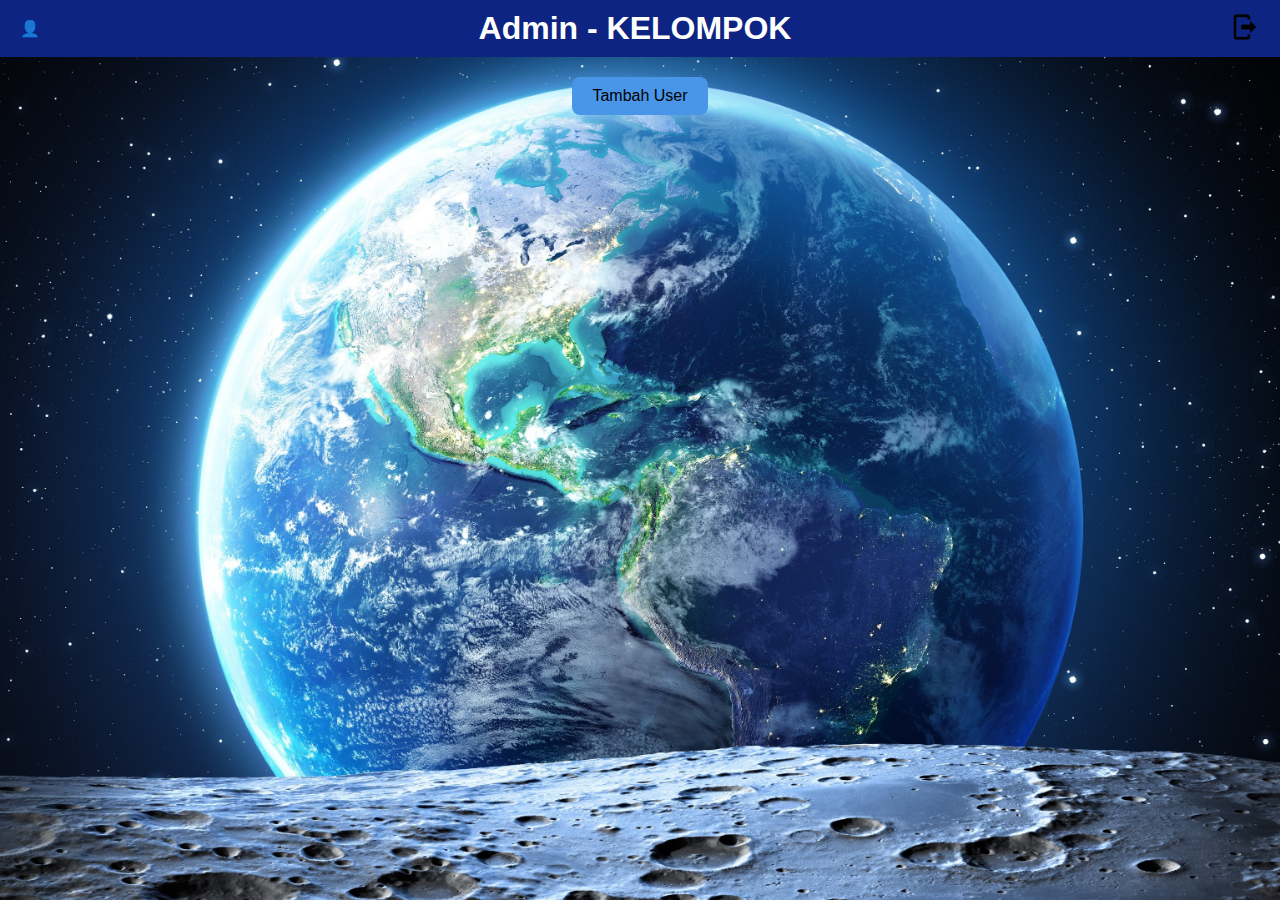
<file: PROJEKPBW_KLP9/ProjekPBW2/admin.html>
<!DOCTYPE html>
<html lang="en">
<head>
  <meta charset="UTF-8" />
  <meta name="viewport" content="width=device-width, initial-scale=1.0" />
  <title>Admin-Kelompok</title>
  <link rel="stylesheet" href="styles.css" />
</head>
<body>

  <header>
    <div class="profile-icon">👤</div>
    <h1>Admin - KELOMPOK</h1>
    <div class="logout-icon"><img src="asset/image_processing20210616-14620-u3kisk.png" alt="Logout" width="30" height="30">
    </div>
  </header>

  <div class="add-button-container">
    <button id="addButton">Tambah User</button>
  </div>

  <main>
    <div class="card-container" id="cardContainer">
      <!-- Card akan muncul di sini -->
    </div>
  </main>

  <script src="main.js"></script>
</body>
</html>
</file>
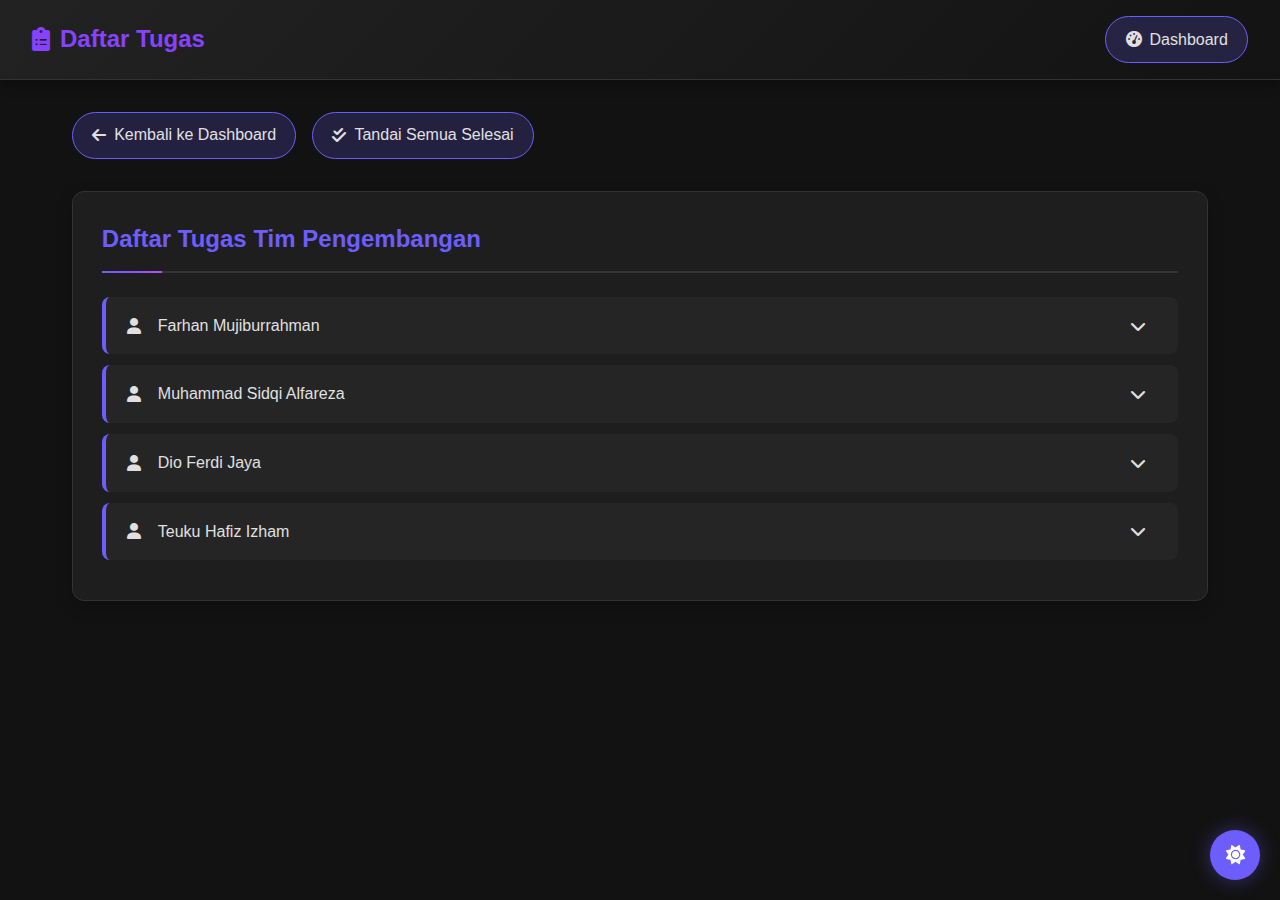
<file: PROJEKPBW_KLP9/ProjekPBW2/Daftar Tugas.html>
<!DOCTYPE html>
<html lang="en">
<head>
    <meta charset="UTF-8">
    <meta name="viewport" content="width=device-width, initial-scale=1.0">
    <title>Daftar Tugas - Dark Theme</title>
    <link rel="stylesheet" href="https://cdnjs.cloudflare.com/ajax/libs/font-awesome/6.0.0/css/all.min.css">
    <style>
        :root {
            --primary: #6d5dfc;
            --primary-dark: #5a4de6;
            --secondary: #b44bff;
            --dark-bg: #121212;
            --card-bg: #1e1e1e;
            --card-hover: #252525;
            --text-primary: #e0e0e0;
            --text-secondary: #a0a0a0;
            --accent: #8742ff;
            --success: #00c896;
            --info: #00a8ff;
            --warning: #ffd43b;
            --danger: #ff5252;
            --border: #333333;
        }
        
        * {
            margin: 0;
            padding: 0;
            box-sizing: border-box;
        }
        
        body {
            font-family: 'Segoe UI', Tahoma, Geneva, Verdana, sans-serif;
            background-color: var(--dark-bg);
            color: var(--text-primary);
            line-height: 1.6;
        }
        
        .navbar {
            background: linear-gradient(135deg, #222, #131313);
            border-bottom: 1px solid var(--border);
            color: white;
            padding: 1em 2em;
            display: flex;
            justify-content: space-between;
            align-items: center;
            box-shadow: 0 4px 12px rgba(0,0,0,0.3);
        }
        
        .navbar h2 {
            margin: 0;
            font-weight: 600;
            display: flex;
            align-items: center;
            color: var(--accent);
        }
        
        .navbar h2 i {
            margin-right: 10px;
        }
        
        .btn {
            padding: 0.6em 1.2em;
            background-color: rgba(109, 93, 252, 0.2);
            color: var(--text-primary);
            border: 1px solid var(--primary);
            border-radius: 50px;
            cursor: pointer;
            text-decoration: none;
            font-weight: 500;
            display: inline-flex;
            align-items: center;
            transition: all 0.3s ease;
        }
        
        .btn i {
            margin-right: 8px;
        }
        
        .btn:hover {
            background-color: var(--primary);
            color: white;
            transform: translateY(-2px);
        }
        
        .content {
            max-width: 1200px;
            margin: 2em auto;
            padding: 0 2em;
        }
        
        .card {
            background-color: var(--card-bg);
            padding: 1.8em;
            margin-bottom: 1.5em;
            border-radius: 12px;
            box-shadow: 0 6px 18px rgba(0,0,0,0.2);
            transition: transform 0.3s ease, box-shadow 0.3s ease;
            border: 1px solid var(--border);
        }
        
        .card:hover {
            transform: translateY(-5px);
            box-shadow: 0 12px 24px rgba(0,0,0,0.3);
            background-color: var(--card-hover);
        }
        
        .card h3 {
            color: var(--primary);
            margin-bottom: 1em;
            font-size: 1.5rem;
            border-bottom: 2px solid #333;
            padding-bottom: 0.5em;
            position: relative;
        }
        
        .card h3::after {
            content: '';
            position: absolute;
            bottom: -2px;
            left: 0;
            width: 60px;
            height: 2px;
            background: linear-gradient(to right, var(--primary), var(--secondary));
        }
        
        /* Task list specific styles */
        .task-list {
            list-style: none;
            padding: 0;
        }
        
        .task-item {
            margin-bottom: 1em;
        }
        
        .task-header {
            display: flex;
            align-items: center;
            padding: 1em;
            background-color: #252525;
            border-radius: 8px;
            text-decoration: none;
            color: var(--text-primary);
            transition: all 0.3s ease;
            border-left: 4px solid var(--primary);
            cursor: pointer;
        }
        
        .task-header:hover {
            background-color: #2a2a2a;
            transform: translateX(5px);
        }
        
        .task-header i {
            margin-right: 12px;
            width: 24px;
            height: 24px;
            display: flex;
            align-items: center;
            justify-content: center;
        }
        
        .task-header .expand-icon {
            margin-left: auto;
            transition: transform 0.3s ease;
        }
        
        .task-header.active .expand-icon {
            transform: rotate(180deg);
        }
        
        .task-content {
            background-color: rgba(0, 0, 0, 0.2);
            border-radius: 0 0 8px 8px;
            margin-top: -5px;
            padding: 0;
            max-height: 0;
            overflow: hidden;
            transition: all 0.3s ease;
        }
        
        .task-content.active {
            padding: 1.2em;
            max-height: 500px;
            margin-bottom: 1em;
        }
        
        .task-detail {
            padding: 0.8em;
            border-bottom: 1px solid #333;
        }
        
        .task-detail:last-child {
            border-bottom: none;
        }
        
        .task-detail h4 {
            margin-bottom: 0.5em;
            color: var(--info);
        }
        
        .task-detail p {
            color: var(--text-secondary);
            margin-bottom: 0.5em;
        }
        
        .task-badge {
            display: inline-block;
            padding: 0.3em 0.8em;
            border-radius: 50px;
            font-size: 0.8rem;
            font-weight: 500;
            margin-top: 0.5em;
        }
        
        .badge-completed {
            background-color: rgba(0, 200, 150, 0.2);
            color: var(--success);
            border: 1px solid var(--success);
        }
        
        .badge-in-progress {
            background-color: rgba(0, 168, 255, 0.2);
            color: var(--info);
            border: 1px solid var(--info);
        }
        
        .badge-admin {
            background-color: rgba(255, 212, 59, 0.2);
            color: var(--warning);
            border: 1px solid var(--warning);
        }
        
        /* Theme toggle button */
        .theme-toggle {
            position: fixed;
            bottom: 20px;
            right: 20px;
            width: 50px;
            height: 50px;
            border-radius: 50%;
            background: var(--primary);
            display: flex;
            align-items: center;
            justify-content: center;
            cursor: pointer;
            box-shadow: 0 0 20px rgba(109, 93, 252, 0.4);
            z-index: 1000;
            border: none;
            color: white;
            font-size: 1.2rem;
            transition: all 0.3s ease;
        }
        
        .theme-toggle:hover {
            transform: scale(1.1);
        }
        
        /* Navigation buttons */
        .nav-buttons {
            display: flex;
            gap: 1em;
            margin-bottom: 2em;
        }
        
        /* Responsive design */
        @media (max-width: 768px) {
            .nav-buttons {
                flex-direction: column;
            }
        }
    </style>
</head>
<body>
    <div class="navbar">
        <h2><i class="fas fa-clipboard-list"></i> Daftar Tugas</h2>
        <a href="user.html" class="btn"><i class="fas fa-tachometer-alt"></i> Dashboard</a>
    </div>
    
    <div class="content">
        <div class="nav-buttons">
            <a href="user.html" class="btn"><i class="fas fa-arrow-left"></i> Kembali ke Dashboard</a>

            <a href="#" class="btn" id="markAllButton"><i class="fas fa-check-double"></i> Tandai Semua Selesai</a>
        </div>
        
        <div class="card">
            <h3>Daftar Tugas Tim Pengembangan</h3>
            <ul class="task-list">
                <li class="task-item">
                    <div class="task-header" data-toggle="task-1">
                        <i class="fas fa-user"></i>
                        <span>Farhan Mujiburrahman</span>
                        <i class="fas fa-chevron-down expand-icon"></i>
                    </div>
                    <div class="task-content" id="task-1">
                        <div class="task-detail">
                            <h4>Membuat Halaman dashboard user untuk melihat data sesuai peran masing-masing</h4>
                            <p>Mengembangkan tampilan dashboard yang memungkinkan pengguna melihat data spesifik berdasarkan peran yang dimiliki dalam sistem.</p>
                            <p>Target Selesai: 26 Maret 2025</p>
                            <span class="task-badge badge-completed">Selesai</span>
                        </div>
                    </div>
                </li>
                
                <li class="task-item">
                    <div class="task-header" data-toggle="task-2">
                        <i class="fas fa-user"></i>
                        <span>Muhammad Sidqi Alfareza</span>
                        <i class="fas fa-chevron-down expand-icon"></i>
                    </div>
                    <div class="task-content" id="task-2">
                        <div class="task-detail">
                            <h4>Membuat Fitur tambah user untuk menambahkan pengguna baru (khusus admin)</h4>
                            <p>Mengembangkan formulir dan proses backend untuk memungkinkan admin menambahkan pengguna baru ke sistem.</p>
                            <p>Target Selesai: 28 Maret 2025</p>
                            <span class="task-badge badge-admin">Admin Only</span>
                            <span class="task-badge badge-completed">Selesai</span>
                        </div>
                        <div class="task-detail">
                            <h4>Membuat Halaman dashboard admin untuk mengelola data pengguna</h4>
                            <p>Merancang dan mengimplementasikan dashboard admin dengan fungsionalitas pengelolaan pengguna yang komprehensif.</p>
                            <p>Target Selesai: 30 Maret 2025</p>
                            <span class="task-badge badge-admin">Admin Only</span>
                            <span class="task-badge badge-completed">Selesai</span>
                        </div>
                    </div>
                </li>
                
                <li class="task-item">
                    <div class="task-header" data-toggle="task-3">
                        <i class="fas fa-user"></i>
                        <span>Dio Ferdi Jaya</span>
                        <i class="fas fa-chevron-down expand-icon"></i>
                    </div>
                    <div class="task-content" id="task-3">
                        <div class="task-detail">
                            <h4>Membuat halaman login dan signup untuk autentikasi pengguna</h4>
                            <p>Mengembangkan halaman login dan pendaftaran dengan validasi input dan integrasi dengan sistem autentikasi.</p>
                            <p>Target Selesai: 25 Maret 2025</p>
                            <span class="task-badge badge-completed">Selesai</span>
                        </div>
                    </div>
                </li>
                
                <li class="task-item">
                    <div class="task-header" data-toggle="task-4">
                        <i class="fas fa-user"></i>
                        <span>Teuku Hafiz Izham</span>
                        <i class="fas fa-chevron-down expand-icon"></i>
                    </div>
                    <div class="task-content" id="task-4">
                        <div class="task-detail">
                            <h4>Membuat Fitur ubah profil untuk memperbarui informasi pengguna</h4>
                            <p>Merancang halaman dan fungsi untuk memungkinkan pengguna mengubah dan memperbarui informasi profil mereka.</p>
                            <p>Target Selesai: 27 Maret 2025</p>
                            <span class="task-badge badge-completed">Selesai</span>
                        </div>
                    </div>
                </li>
            </ul>
        </div>
    </div>
    
    <button class="theme-toggle" title="Ubah Tema">
        <i class="fas fa-sun"></i>
    </button>

    <script>
        document.addEventListener('DOMContentLoaded', function() {
            // Toggle task details
            const taskHeaders = document.querySelectorAll('.task-header');
            
            taskHeaders.forEach(header => {
                header.addEventListener('click', function() {
                    const taskId = this.getAttribute('data-toggle');
                    const taskContent = document.getElementById(taskId);
                    
                    // Toggle active class on content
                    taskContent.classList.toggle('active');
                    
                    // Toggle active class on header for icon rotation
                    this.classList.toggle('active');
                });
            });
            
            // Mark all tasks as complete functionality
            const markAllButton = document.getElementById('markAllButton');
            
            markAllButton.addEventListener('click', function(e) {
                e.preventDefault();
                
                // In a real app, this would make API calls to update task status
                alert('Semua tugas telah ditandai sebagai selesai!');
            });
            
            // Theme toggle functionality (just for demonstration)
            const themeToggle = document.querySelector('.theme-toggle');
            
            themeToggle.addEventListener('click', function() {
                // In a real implementation, this would toggle between light/dark themes
                alert('Tombol ini akan mengubah tema antara mode gelap dan terang.');
            });
        });
    </script>
</body>
</html>
</file>
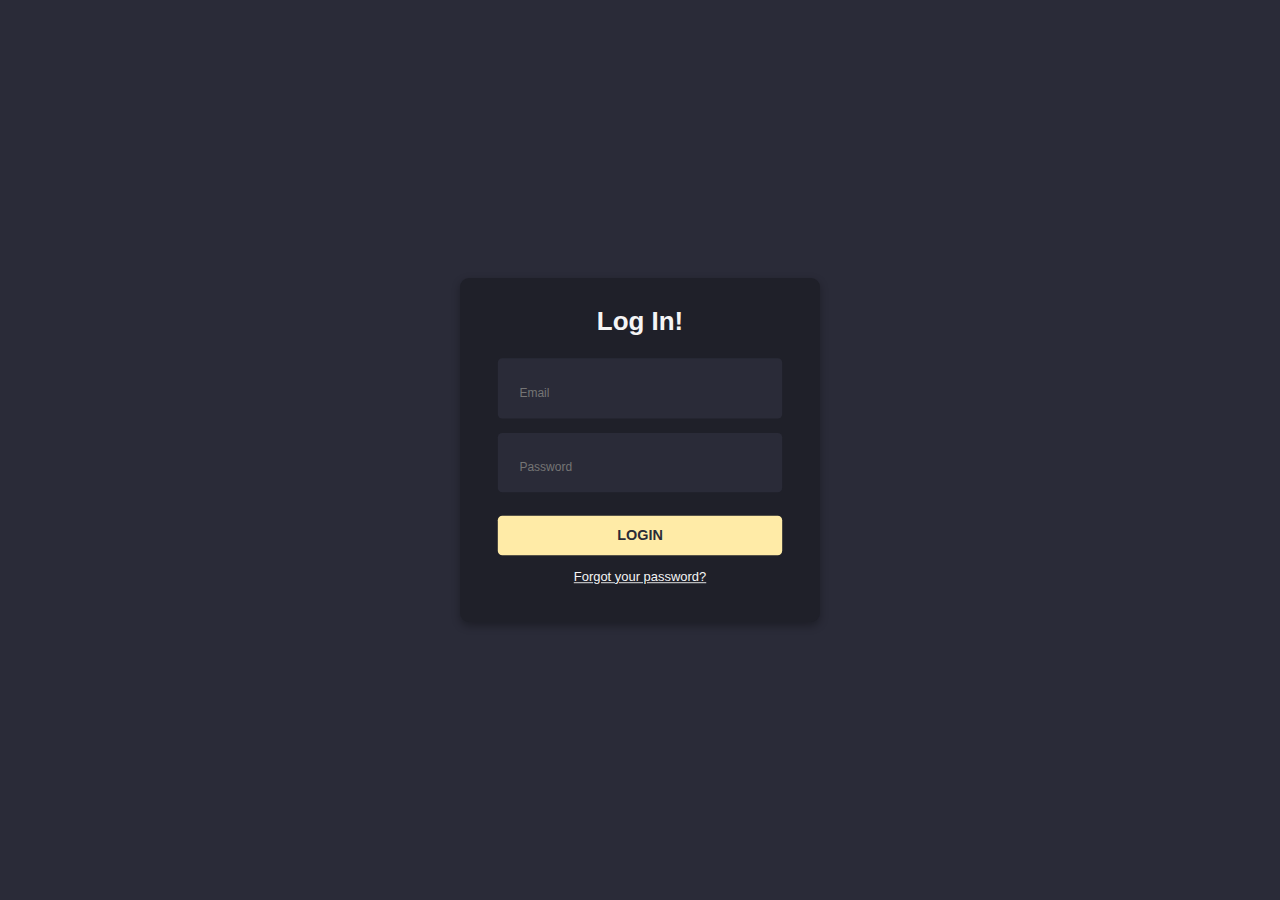
<file: PROJEKPBW_KLP9/ProjekPBW2/login.html>
<!DOCTYPE html>
<html lang="en">
<head>
    <meta charset="UTF-8">
    <meta name="viewport" content="width=device-width, initial-scale=1.0">
    <title>Halaman Login</title>
    <link rel="stylesheet" href="styles.css">
</head>
<body class="bodylogin">
    <div class="cardlogin">
        <h4 class="titlelogin">Log In!</h4>
        <form id="loginForm">
            <div class="fieldlogin">
                <input type="email" id="email" placeholder="Email" class="input-fieldlogin" required>
            </div>
            <div class="fieldlogin">
                <input type="password" id="password" placeholder="Password" class="input-fieldlogin" required>
            </div>
            <button class="btnlogin" type="submit">Login</button>
            <a href="#" class="btn-linklogin">Forgot your password?</a>
        </form>
    </div>
    
    <script src="login.js"></script>
</body>
</html>
</file>
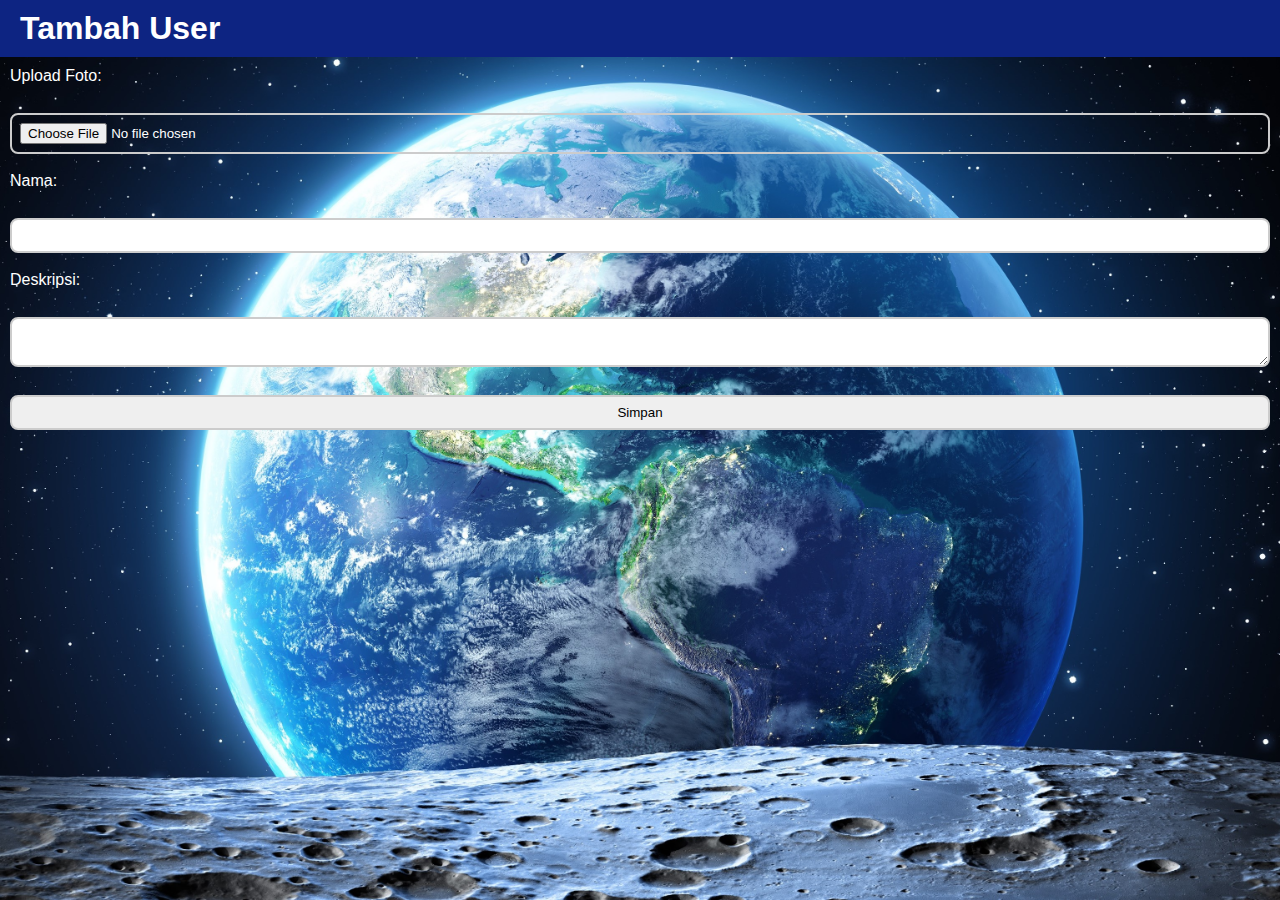
<file: PROJEKPBW_KLP9/ProjekPBW2/tambah-user.html>
<!DOCTYPE html>
<html lang="en">
<head>
  <meta charset="UTF-8" />
  <meta name="viewport" content="width=device-width, initial-scale=1.0" />
  <title>Tambah Orang</title>
  <link rel="stylesheet" href="styles.css" />
</head>
<body>

  <header>
    <h1>Tambah User</h1>
  </header>

  <main>
    <form id="userForm">
      <label>Upload Foto:</label><br/>
      <input type="file" id="photoInput" accept="image/*" required><br/>
      <label>Nama:</label><br/>
      <input type="text" id="nameInput" required><br/>
      <label>Deskripsi:</label><br/>
      <textarea id="descInput" required></textarea><br/>
      <button type="submit">Simpan</button>
    </form>
  </main>

  <script src="tambah.js"></script>
</body>
</html>
</file>
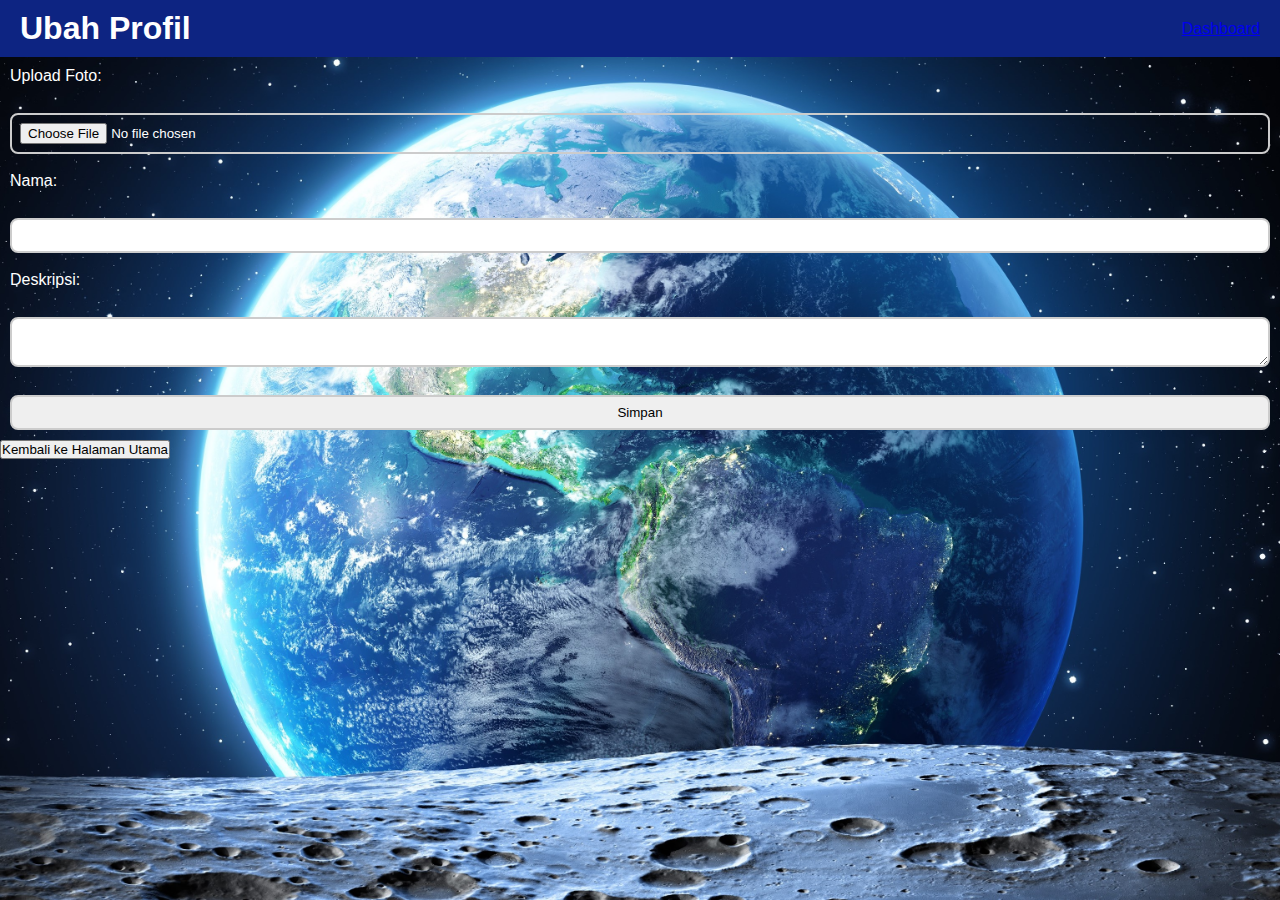
<file: PROJEKPBW_KLP9/ProjekPBW2/ubah-profil.html>
<!DOCTYPE html>
<html lang="en">
<head>
  <meta charset="UTF-8" />
  <meta name="viewport" content="width=device-width, initial-scale=1.0" />
  <title>Ubah Profil</title>
  <link rel="stylesheet" href="styles.css" />
</head>
<body>

  <header>
    <h1>Ubah Profil</h1>
    <div class="navbar">
      <a href="user.html" class="btn"><i class="fas fa-tachometer-alt"></i> Dashboard</a>
  </div>
  </header>

  <main>
    <form id="userForm">
      <label>Upload Foto:</label><br/>
      <input type="file" id="photoInput" accept="image/*"><br/>
      <label>Nama:</label><br/>
      <input type="text" id="nameInput" required><br/>
      <label>Deskripsi:</label><br/>
      <textarea id="descInput" required></textarea><br/>
      <button type="submit">Simpan</button>
    </form>
    <button id="backButton">Kembali ke Halaman Utama</button>
  </main>

  <script src="ubah.js"></script>
</body>
</html>
</file>
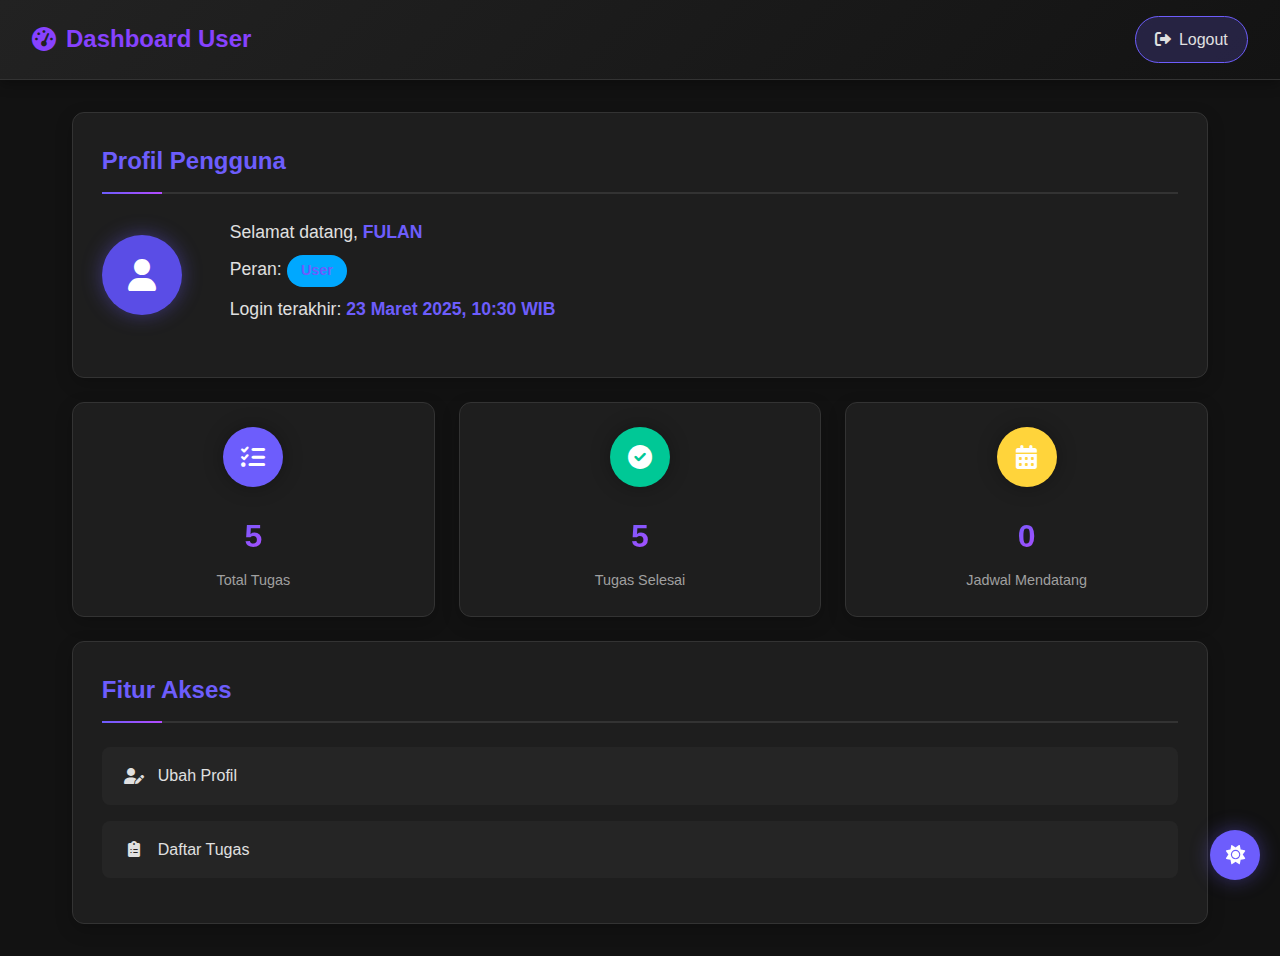
<file: PROJEKPBW_KLP9/ProjekPBW2/user.html>
<!DOCTYPE html>
<html lang="en">
<head>
    <meta charset="UTF-8">
    <meta name="viewport" content="width=device-width, initial-scale=1.0">
    <title>Dashboard User - Dark Theme</title>
    <link rel="stylesheet" href="https://cdnjs.cloudflare.com/ajax/libs/font-awesome/6.0.0/css/all.min.css">
    <style>
        :root {
            --primary: #6d5dfc;
            --primary-dark: #5a4de6;
            --secondary: #b44bff;
            --dark-bg: #121212;
            --card-bg: #1e1e1e;
            --card-hover: #252525;
            --text-primary: #e0e0e0;
            --text-secondary: #a0a0a0;
            --accent: #8742ff;
            --success: #00c896;
            --info: #00a8ff;
            --warning: #ffd43b;
            --danger: #ff5252;
            --border: #333333;
        }
        
        * {
            margin: 0;
            padding: 0;
            box-sizing: border-box;
        }
        
        body {
            font-family: 'Segoe UI', Tahoma, Geneva, Verdana, sans-serif;
            background-color: var(--dark-bg);
            color: var(--text-primary);
            line-height: 1.6;
        }
        
        .navbar {
            background: linear-gradient(135deg, #222, #131313);
            border-bottom: 1px solid var(--border);
            color: white;
            padding: 1em 2em;
            display: flex;
            justify-content: space-between;
            align-items: center;
            box-shadow: 0 4px 12px rgba(0,0,0,0.3);
        }
        
        .navbar h2 {
            margin: 0;
            font-weight: 600;
            display: flex;
            align-items: center;
            color: var(--accent);
        }
        
        .navbar h2 i {
            margin-right: 10px;
        }
        
        .btn {
            padding: 0.6em 1.2em;
            background-color: rgba(109, 93, 252, 0.2);
            color: var(--text-primary);
            border: 1px solid var(--primary);
            border-radius: 50px;
            cursor: pointer;
            text-decoration: none;
            font-weight: 500;
            display: inline-flex;
            align-items: center;
            transition: all 0.3s ease;
        }
        
        .btn i {
            margin-right: 8px;
        }
        
        .btn:hover {
            background-color: var(--primary);
            color: white;
            transform: translateY(-2px);
        }
        
        .content {
            max-width: 1200px;
            margin: 2em auto;
            padding: 0 2em;
        }
        
        .card {
            background-color: var(--card-bg);
            padding: 1.8em;
            margin-bottom: 1.5em;
            border-radius: 12px;
            box-shadow: 0 6px 18px rgba(0,0,0,0.2);
            transition: transform 0.3s ease, box-shadow 0.3s ease;
            border: 1px solid var(--border);
        }
        
        .card:hover {
            transform: translateY(-5px);
            box-shadow: 0 12px 24px rgba(0,0,0,0.3);
            background-color: var(--card-hover);
        }
        
        .card h3 {
            color: var(--primary);
            margin-bottom: 1em;
            font-size: 1.5rem;
            border-bottom: 2px solid #333;
            padding-bottom: 0.5em;
            position: relative;
        }
        
        .card h3::after {
            content: '';
            position: absolute;
            bottom: -2px;
            left: 0;
            width: 60px;
            height: 2px;
            background: linear-gradient(to right, var(--primary), var(--secondary));
        }
        
        .user-info {
            display: flex;
            align-items: center;
            margin-bottom: 1em;
        }
        
        .avatar {
            width: 80px;
            height: 80px;
            border-radius: 50%;
            background-color: var(--primary-dark);
            color: white;
            display: flex;
            align-items: center;
            justify-content: center;
            font-size: 2rem;
            margin-right: 1.5em;
            box-shadow: 0 0 20px rgba(109, 93, 252, 0.4);
        }
        
        .user-details span {
            font-weight: 600;
            color: var(--primary);
        }
        
        .user-details p {
            margin-bottom: 0.5em;
            font-size: 1.1rem;
            color: var(--text-primary);
        }
        
        .role-badge {
            display: inline-block;
            padding: 0.3em 1em;
            border-radius: 50px;
            background-color: var(--info);
            color: white;
            font-size: 0.9rem;
            font-weight: 500;
        }
        
        .feature-list {
            list-style: none;
            padding: 0;
        }
        
        .feature-item {
            margin-bottom: 1em;
        }
        
        .feature-link {
            display: flex;
            align-items: center;
            padding: 1em;
            background-color: #252525;
            border-radius: 8px;
            text-decoration: none;
            color: var(--text-primary);
            transition: all 0.3s ease;
            border-left: 4px solid transparent;
        }
        
        .feature-link:hover {
            background-color: var(--primary-dark);
            color: white;
            transform: translateX(5px);
        }
        
        .feature-link i {
            margin-right: 12px;
            width: 24px;
            height: 24px;
            display: flex;
            align-items: center;
            justify-content: center;
        }
        
        .feature-link.admin {
            background-color: rgba(255, 212, 59, 0.1);
            border-left: 4px solid var(--warning);
        }
        
        .feature-link.admin:hover {
            background-color: rgba(255, 212, 59, 0.2);
            color: var(--warning);
        }
        
        /* Additional stats cards */
        .stats-container {
            display: grid;
            grid-template-columns: repeat(auto-fit, minmax(250px, 1fr));
            gap: 1.5em;
            margin-bottom: 1.5em;
        }
        
        .stat-card {
            background-color: var(--card-bg);
            border-radius: 12px;
            padding: 1.5em;
            display: flex;
            flex-direction: column;
            align-items: center;
            text-align: center;
            box-shadow: 0 6px 18px rgba(0,0,0,0.2);
            border: 1px solid var(--border);
            transition: transform 0.3s ease, box-shadow 0.3s ease;
        }
        
        .stat-card:hover {
            transform: translateY(-5px);
            box-shadow: 0 12px 24px rgba(0,0,0,0.3);
            background-color: var(--card-hover);
        }
        
        .stat-icon {
            width: 60px;
            height: 60px;
            border-radius: 50%;
            display: flex;
            align-items: center;
            justify-content: center;
            margin-bottom: 1em;
            font-size: 1.5rem;
            color: white;
            box-shadow: 0 0 20px rgba(0,0,0,0.3);
        }
        
        .stat-card:nth-child(1) .stat-icon {
            background-color: var(--primary);
        }
        
        .stat-card:nth-child(2) .stat-icon {
            background-color: var(--success);
        }
        
        .stat-card:nth-child(3) .stat-icon {
            background-color: var(--warning);
        }
        
        .stat-number {
            font-size: 2rem;
            font-weight: 700;
            margin-bottom: 0.2em;
            background: linear-gradient(135deg, var(--primary), var(--secondary));
            -webkit-background-clip: text;
            -webkit-text-fill-color: transparent;
        }
        
        .stat-title {
            color: var(--text-secondary);
            font-size: 0.9rem;
        }
        
        /* Dark mode toggle */
        .theme-toggle {
            position: fixed;
            bottom: 20px;
            right: 20px;
            width: 50px;
            height: 50px;
            border-radius: 50%;
            background: var(--primary);
            display: flex;
            align-items: center;
            justify-content: center;
            cursor: pointer;
            box-shadow: 0 0 20px rgba(109, 93, 252, 0.4);
            z-index: 1000;
            border: none;
            color: white;
            font-size: 1.2rem;
            transition: all 0.3s ease;
        }
        
        .theme-toggle:hover {
            transform: scale(1.1);
        }
        
        /* Responsive design */
        @media (max-width: 768px) {
            .stats-container {
                grid-template-columns: 1fr;
            }
            
            .user-info {
                flex-direction: column;
                text-align: center;
            }
            
            .avatar {
                margin: 0 0 1em 0;
            }
        }
    </style>
</head>
<body>
    <div class="navbar">
        <h2><i class="fas fa-tachometer-alt"></i> Dashboard User</h2>
        <a href="login.html" class="btn"><i class="fas fa-sign-out-alt"></i> Logout</a>
    </div>
    
    <div class="content">
        <div class="card">
            <h3>Profil Pengguna</h3>
            <div class="user-info">
                <div class="avatar">
                    <i class="fas fa-user"></i>
                </div>
                <div class="user-details">
                    <p>Selamat datang, <span id="username">[Nama Pengguna]</span></p>
                    <p>Peran: <span class="role-badge" id="userRole">[Peran Pengguna]</span></p>
                    <p>Login terakhir: <span>23 Maret 2025, 10:30 WIB</span></p>
                </div>
            </div>
        </div>
        
        <div class="stats-container">
            <div class="stat-card">
                <div class="stat-icon">
                    <i class="fas fa-tasks"></i>
                </div>
                <div class="stat-number">5</div>
                <div class="stat-title">Total Tugas</div>
            </div>
            
            <div class="stat-card">
                <div class="stat-icon">
                    <i class="fas fa-check-circle"></i>
                </div>
                <div class="stat-number">5</div>
                <div class="stat-title">Tugas Selesai</div>
            </div>
            
            <div class="stat-card">
                <div class="stat-icon">
                    <i class="fas fa-calendar-alt"></i>
                </div>
                <div class="stat-number">0</div>
                <div class="stat-title">Jadwal Mendatang</div>
            </div>
        </div>
        
        <div class="card">
            <h3>Fitur Akses</h3>
            <ul class="feature-list">
                
                <li class="feature-item">
                    <a href="ubah-profil.html" class="feature-link">
                        <i class="fas fa-user-edit"></i>
                        <span>Ubah Profil</span>
                    </a>
                </li>
                <li class="feature-item">
                    <a href="Daftar Tugas.html" class="feature-link">
                        <i class="fas fa-clipboard-list"></i>
                        <span>Daftar Tugas</span>
                    </a>
                </li>
            </ul>
        </div>
    </div>
    
    <button class="theme-toggle" title="Ubah Tema">
        <i class="fas fa-sun"></i>
    </button>

    <script>
        // Sample code to demonstrate dynamic content
        document.addEventListener('DOMContentLoaded', function() {
            // Set user data (in a real app, this would come from backend)
            const userData = {
                name: "FULAN",
                role: "User"
            };
            
            // Update the DOM with user data
            document.getElementById('username').textContent = userData.name;
            document.getElementById('userRole').textContent = userData.role;
            
            // Theme toggle functionality (just for demonstration)
            const themeToggle = document.querySelector('.theme-toggle');
            themeToggle.addEventListener('click', function() {
                // In a real implementation, this would toggle between light/dark themes
                alert('Tombol ini akan mengubah tema antara mode gelap dan terang.');
            });
        });
    </script>
</body>
</html>
</file>
<file: PROJEKPBW_KLP9/ProjekPBW2/styles.css>
* {
    margin: 0;
    padding: 0;
    box-sizing: border-box;
    font-family: Arial, sans-serif;
}

.bodylogin {
    display: flex;
    justify-content: center;
    align-items: center;
    height: 100vh;
    background: #2a2b38;
    transition: background 0.5s ease-in-out;
}

.cardlogin {
    width: 100%;
    max-width: 400px;
    padding: 2rem;
    text-align: center;
    background: #1f2029;
    border-radius: 10px;
    box-shadow: 0 4px 10px rgba(0, 0, 0, 0.3);
    transform: scale(0.9);
    transition: transform 0.3s ease-in-out;
}

.cardlogin:hover {
    transform: scale(1);
}

.titlelogin {
    font-size: 1.8em;
    color: #f5f5f5;
    margin-bottom: 1.5rem;
}

.fieldlogin {
    display: flex;
    align-items: center;
    gap: .5em;
    background: #2a2b38;
    border-radius: 5px;
    padding: .8em 1em;
    margin-bottom: 1rem;
}

.input-fieldlogin {
    background: none;
    border: none;
    outline: none;
    width: 100%;
    color: #d3d3d3;
}

.btnlogin {
    width: 100%;
    padding: 0.8em;
    border: none;
    border-radius: 5px;
    font-size: 1em;
    font-weight: bold;
    text-transform: uppercase;
    background-color: #ffeba7;
    color: #2a2b38;
    cursor: pointer;
    transition: 0.3s;
}

.btnlogin:hover {
    background-color: #5e6681;
    color: #ffeba7;
}

.btn-linklogin {
    display: block;
    margin-top: 1rem;
    font-size: 0.9em;
    color: #f5f5f5;
    transition: color 0.3s;
}

.btn-linklogin:hover {
    color: #ffeba7;
}

body {

    background-image: url('asset/gambar2.jpg'); 
    background-size: cover; 
    background-position: center; 
    background-repeat: no-repeat; 
    height: 100vh; 
    margin: 0;
    padding: 0;
  }
  header {
  
    display: flex;
    align-items: center;
    justify-content: space-between;
    background-color: #0d2482;
    color: white;
    padding: 10px 20px;
  }
  
  .add-button-container {
    display: flex;
    justify-content: center;
    margin: 20px;
  }
  
  #addButton {
    padding: 10px 20px;
    background-color: #4996e8;
    border: none;
    border-radius: 8px;
    font-size: 16px;
    cursor: pointer;
  }
  
  .card-container {
    display: grid;
    grid-template-columns: repeat(auto-fit, minmax(220px, 1fr));
    gap: 20px;
    margin: 20px;
    padding: 10px;
    justify-items: center;
  }
  
  .card {
    height: 320px;
    width : 160px;
    border: 2px solid #333;
    border-radius: 15px;
    overflow: hidden;
    display: flex;
    flex-direction: column;
    background-color: #f0f0f0;
    transition: transform 0.3s ease;
  }
  
  .card:hover {
    transform: translateY(-5px);
  }
  
  .card .foto {
    background-color: #5e99e6;
    height: 160px;
    display: flex;
    justify-content: center;
    align-items: center;
    overflow: hidden;
  }
  
  .card .foto img {
    width: 100%;
    height: 100%;
    object-fit: cover;
  }
  
  .card h3, .card p {
    margin: 10px;
    text-align: center;
  }
  
  .card h3 {
    font-size: 18px;
    font-weight: bold;
  }
  
  .card p {
    color: #555;
    font-size: 14px;
  }
  
  .delete-btn {
    margin-top: auto;
    padding: 6px 12px;
    background-color: #ff4d4d;
    color: white;
    border: none;
    cursor: pointer;
  }
  
  form {
    display: flex;
    flex-direction: column;
    margin: 10px;
    color: white;
  }
  
  form input, form textarea, form button {
    margin-top: 10px;
    padding: 8px;
    border-radius: 8px;
    border: 2px solid #ccc;
  }
  .backButton{
    width: 100%;
    max-width: 400px;
    padding: 2rem;
    text-align: center;
  }
</file>
